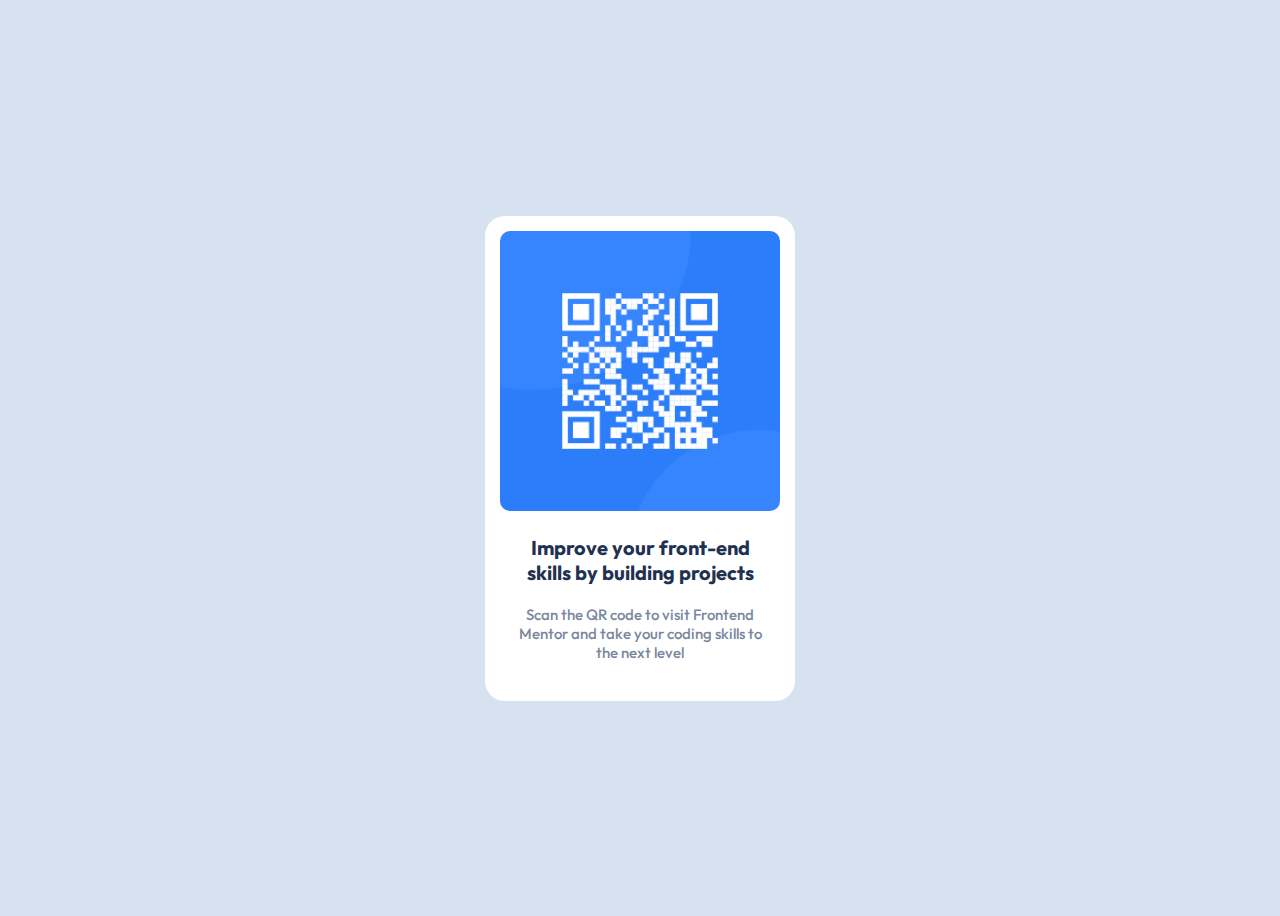
<file: index.html>
<!DOCTYPE html>
<html lang="en">
<head>
    <meta charset="UTF-8">
    <meta name="viewport" content="width=device-width, initial-scale=1.0">
    <title>challenge1</title>
    <link rel="stylesheet" href="carte.css">
    
</head>
<body>
    <div class="card">
        <div>
            <img src="image-qr-code.png" alt="">
        </div>
        <div class="text">
            <p class="gras">Improve your front-end <br> skills by building projects</p>
            <p class="simple">Scan the QR code to visit Frontend <br> Mentor and take your coding skills to <br> the next level</p>
        </div>
    </div>
</body>
</html>
</file>
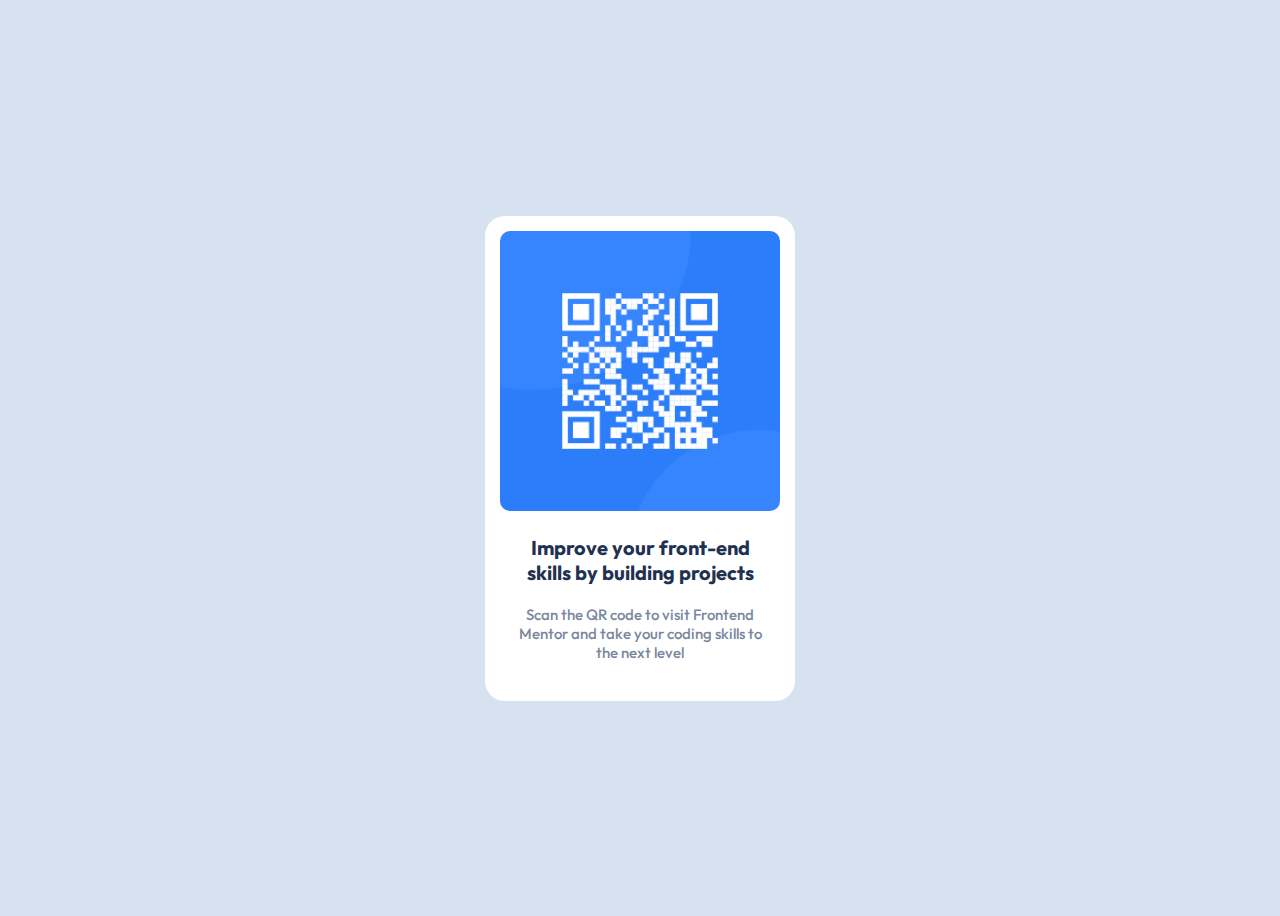
<file: carte.html>
<!DOCTYPE html>
<html lang="en">
<head>
    <meta charset="UTF-8">
    <meta name="viewport" content="width=device-width, initial-scale=1.0">
    <title>Document</title>
    <link rel="stylesheet" href="carte.css">
    
</head>
<body>
    <div class="card">
        <div>
            <img src="image-qr-code.png" alt="">
        </div>
        <div class="text">
            <p class="gras">Improve your front-end <br> skills by building projects</p>
            <p class="simple">Scan the QR code to visit Frontend <br> Mentor and take your coding skills to <br> the next level</p>
        </div>
    </div>
</body>
</html>
</file>
<file: carte.css>
@font-face {
    font-family: Outfit-Bold;
    src: local(Outfit-Bold), url(Outfit-Bold.ttf), format(.ttf);
}

@font-face {
    font-family: Outfit-Medium;
    src: local(Outfit-Medium), url(Outfit-Medium.ttf), format(.ttf);
}


body {
    min-height: 100vh;
    display: flex;
    max-width: 1440px;
    background-color: hsl(212, 45%, 89%);
    justify-content: center;
    align-items: center;
}

.card {
    background-color: white;
    height: 485px;
    width: 310px;
    border-radius: 20px;
    text-align: center;
    justify-content: center;
    align-items: center;
}

img {
    width: 280px;
    border-radius: 10px;
    justify-content: center;
    margin-top: 15px;
    
}

.gras {
    font-size: 20px;
    font-weight: 900;
    font-family: Outfit-Bold;
    color: hsl(218, 44%, 22%);
}

.simple {
    font-size: 15px;
    font-family: Outfit-Medium;
    color: hsl(220, 15%, 55%);
}

.text {
    text-align: center;
}
</file>
